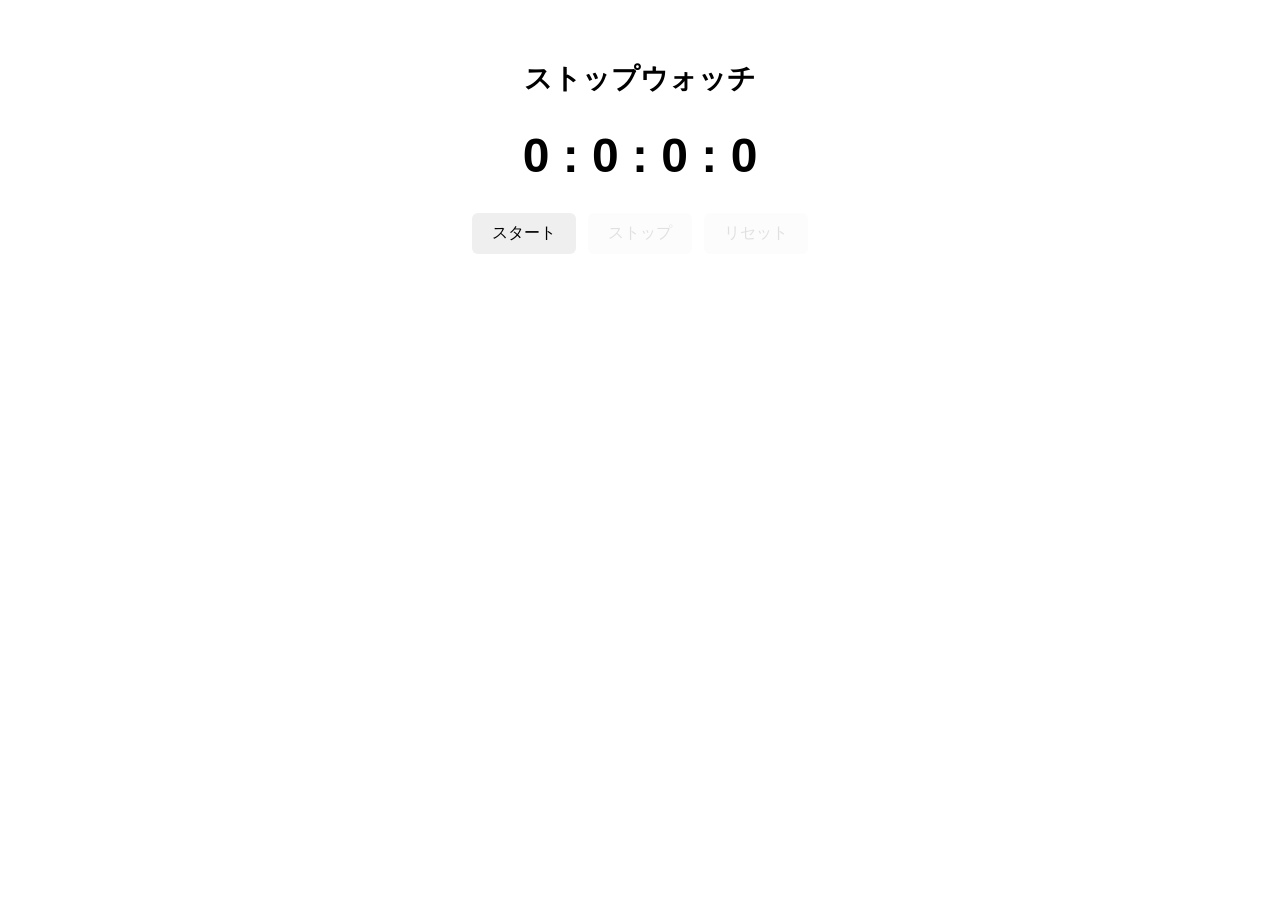
<file: main.html>
<!DOCTYPE html>
<html lang="ja">
  <head>
    <meta charset="utf-8">
    <title>ストップウォッチ</title>
    <link rel="stylesheet" href="main.css">
    <!-- jQuery を使う場合は読み込む -->
    <script src="https://code.jquery.com/jquery-3.7.1.min.js"></script>
  </head>
  <body>
    <h3>ストップウォッチ</h3>
   
<div id="display">0 : 0 : 0 : 0</div>

<div class="buttons">
  <button id="startBtn">スタート</button>
  <button id="stopBtn" disabled>ストップ</button>
  <button id="resetBtn" disabled>リセット</button>
</div>

    <script src="main.js"></script>
  </body>
</html>
</file>
<file: main.css>
body {
  font-family: sans-serif;
  text-align: center;
  margin-top: 60px;
}

h3 {
  font-size: 28px;
  margin-bottom: 30px;
}

#display {
  font-size: 48px;
  font-weight: bold;
  margin-bottom: 30px;
}

.buttons {
  display: flex;
  justify-content: center;
  gap: 12px;
}

button {
  font-size: 16px;
  padding: 10px 20px;
  border: none;
  border-radius: 6px;
  cursor: pointer;
}

button:disabled {
  opacity: 0.4;
  cursor: not-allowed;
}
</file>
